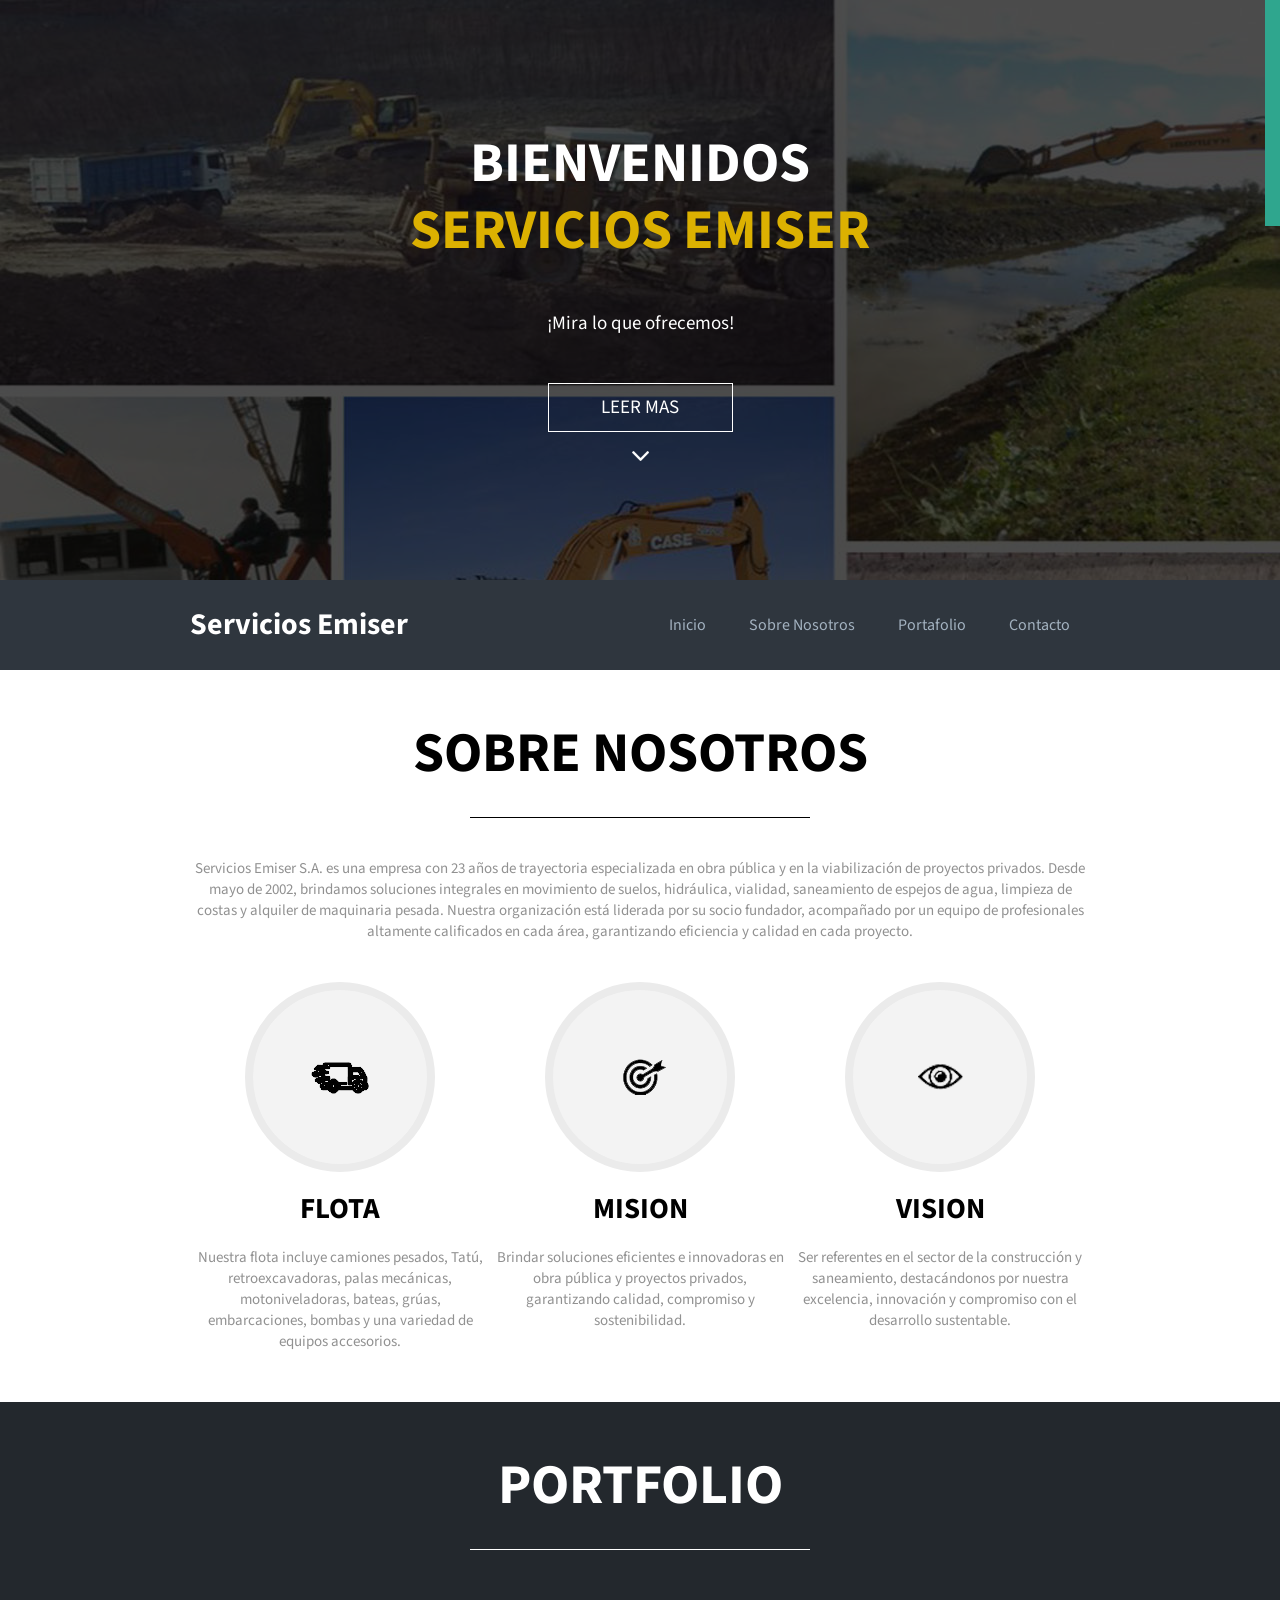
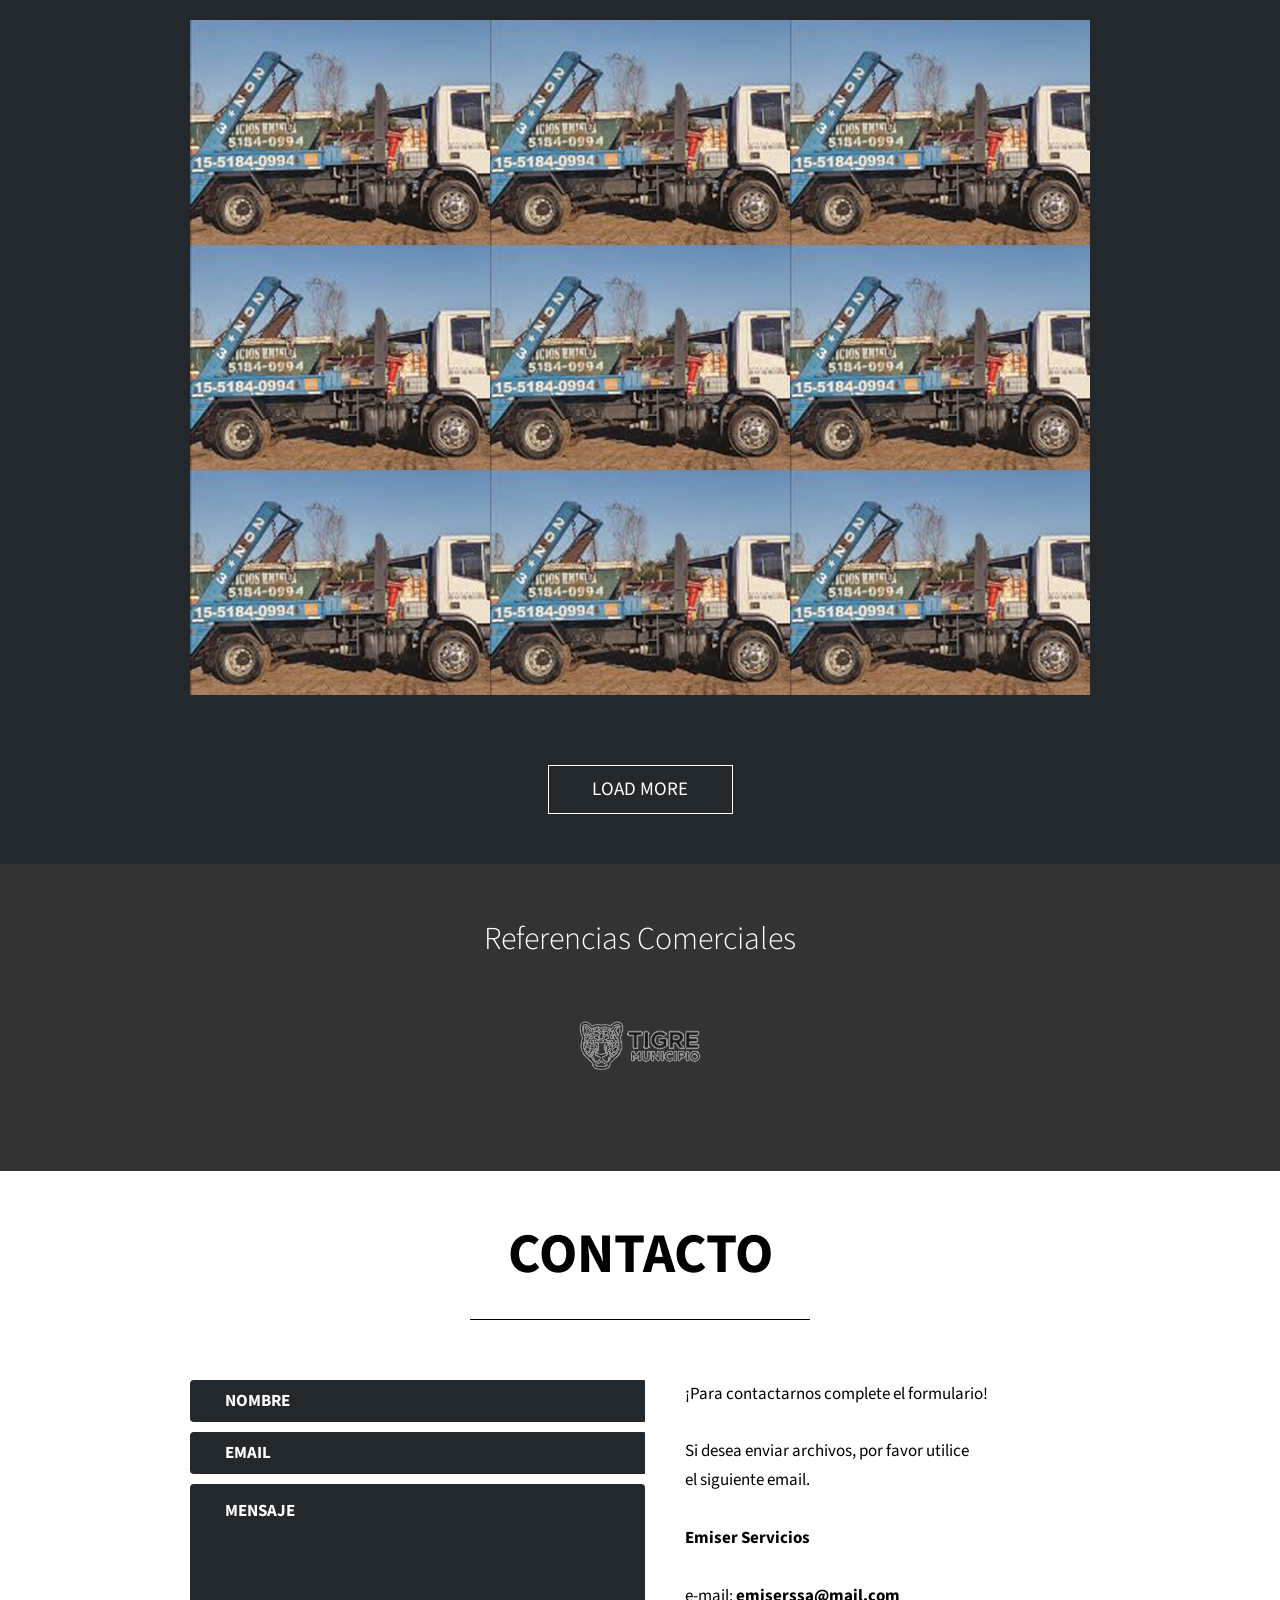
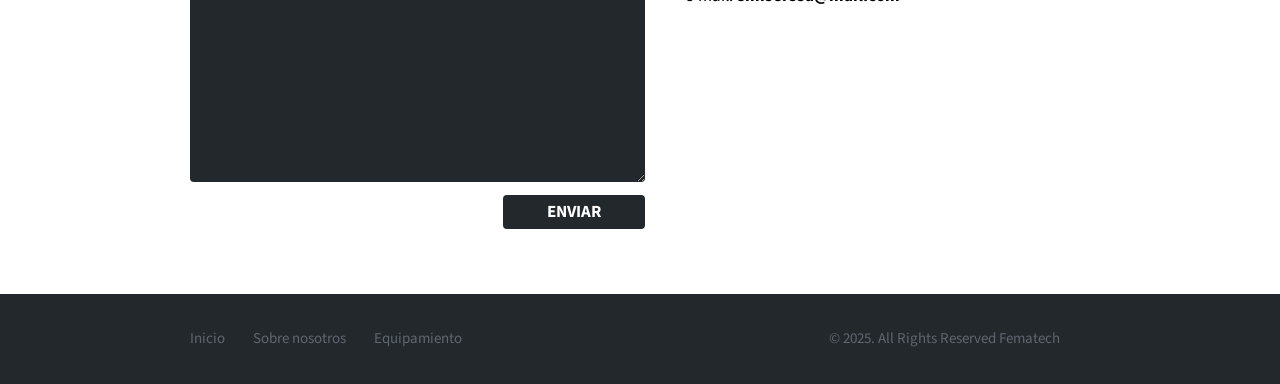
<file: index.html>
<!DOCTYPE html>
<html lang="en">

<head>
    <meta http-equiv="Content-Type" content="text/html; charset=utf-8">
    <meta name="viewport" content="width=device-width, initial-scale=1.0"> 

    <title>Servicios Emiser</title>

		<meta name="description" content="Service Web for Emiser"/>
		<meta name="keywords" content="Responsive html, css y js"/>
		<meta name="author" content="ferchumos"/>
		
		<link rel="shortcut icon" href="img/favicon.png"> 
		
		<link rel="stylesheet" type="text/css" href="css/reset.css" />
		<link rel="stylesheet" type="text/css" href="css/style.css" />
		<link rel="stylesheet" type="text/css" href="css/style-responsive.css" />				
		
</head>

<body>

<div class="container">


<!-- section start-page -->

  <section class="start-page parallax-background" id="home">
  
    <div class="opacity"></div>
      <div class="content">
        <div class="text">
        
          <h1>Bienvenidos<br/>
            <span>Servicios Emiser</span></h1>
          <p>¡Mira lo que ofrecemos!</p>
          
          <a href="#about-us"><div class="read-more">Leer mas</div></a>
          
        </div>
        <div class="arrow-down"></div>
      </div>
  
  </section>

  <!-- section menu mobile -->
  
  <section class="menu-media">
  
    <div class="menu-content">
    
      <div class="logo">Emiser</div>
      
      <div class="icon"><a href="#"><img src="img/icons/menu-media.png"/></a></div>
    
    </div>
   
  </section>
  
    <ul class="menu-click">
        <a href="#home"><li href="#home">HOME</li></a>
        <a href="#about-us"><li href="#about-us">ABOUT US</li></a>
        <a href="#portfolio"><li href="#portfolio">PORTFOLIO</li></a>
        <a href="#contact"><li href="#contact">CONTACT</li></a>
        
    </ul>
   
   
  <!-- section menu -->
  
  <section class="menu">

    <div class="menu-content">
    
    <div class="logo">Servicios Emiser</div>
    
      <ul id="menu">
        <li><a href="#home">Inicio</a></li>
        <li><a href="#about-us">Sobre Nosotros</a></li>
        <li><a href="#portfolio">Portafolio</a></li>
        <li><a href="#contact">Contacto</a></li>
      </ul>
    </div>
  
  
  </section>


  <!-- section about us -->
  
  <section class="about-us" id="about-us">
  
    <h1>Sobre Nosotros</h1>
    <hr/>
    <p class="title">Servicios Emiser S.A. es una empresa con 23 años de trayectoria especializada en obra pública y en la viabilización de proyectos privados. Desde mayo de 2002, brindamos soluciones integrales en movimiento de suelos, hidráulica, vialidad, saneamiento de espejos de agua, limpieza de costas y alquiler de maquinaria pesada. Nuestra organización está liderada por su socio fundador, acompañado por un equipo de profesionales altamente calificados en cada área, garantizando eficiencia y calidad en cada proyecto.</p>
  
      <div class="column-one">
  
        <div class="circle-one"></div>
    
          <h2>FLOTA</h2>
          <p>Nuestra flota incluye camiones pesados, Tatú, retroexcavadoras, palas mecánicas, motoniveladoras, bateas, grúas, embarcaciones, bombas y una variedad de equipos accesorios.</p>
    
      </div>
  
      <div class="column-two">
  
        <div class="circle-two"></div>
    
          <h2>MISION</h2>
        <p>Brindar soluciones eficientes e innovadoras en obra pública y proyectos privados, garantizando calidad, compromiso y sostenibilidad.</p>
    
      </div>
  
  
      <div class="column-three">
  
        <div class="circle-three"></div>
    
        <h2>VISION</h2>
        <p>Ser referentes en el sector de la construcción y saneamiento, destacándonos por nuestra excelencia, innovación y compromiso con el desarrollo sustentable.</p>
    
    </div>  
    

  </section>
  
  <div class="clear"></div>  

  <!-- portoflio-->

  <section class="portfolio" id="portfolio">


    <div class="portfolio-margin">
    
      <h1>PORTFOLIO</h1>
      <hr/> 
    
    <!-- 1 item portoflio-->
    
        <ul class="grid">
        
          <li>
            <a href="#">
              <img src="img/portfolio/1.png" alt="Portfolio item" />
                <div class="text">
                  <p>PORTFOLIO 1</p>
                  <p class="description">Breve descripcion...</p>   
              </div>
            </a>
          </li>
          
          <!-- 2 item portoflio-->
          
          <li>
            <a href="#">
              <img src="img/portfolio/1.png" alt="Portfolio item" />
                <div class="text">
                  <p>PORTFOLIO 2</p>
                  <p class="description">Breve descripcion...</p>               
              </div>
            </a>
          </li>      

          <!-- 3 item portoflio-->
          
          <li>
            <a href="#">
              <img src="img/portfolio/1.png" alt="Portfolio item" />
                <div class="text">
                  <p>PORTFOLIO 3</p> 
                  <p class="description">Breve descripcion...</p>           
              </div>
            </a>
          </li>      


          <!-- 4 item portoflio-->
          
          <li>
            <a href="#">
              <img src="img/portfolio/1.png" alt="Portfolio item" />
                <div class="text">
                  <p>PORTFOLIO 4</p> 
                  <p class="description">Breve descripcion...</p>           
              </div>
            </a>
          </li>    

          <!-- 5 item portoflio-->
          
          <li>
            <a href="#">
              <img src="img/portfolio/1.png" alt="Portfolio item" />
                <div class="text">
                  <p>PORTFOLIO 5</p> 
                  <p class="description">Breve descripcion...</p>           
              </div>
            </a>
          </li>    
          

          <!-- 6 item portoflio-->
          
          <li>
            <a href="#">
              <img src="img/portfolio/1.png" alt="Portfolio item" />
                <div class="text">
                  <p>PORTFOLIO 6</p> 
                  <p class="description">Breve descripcion...</p>           
              </div>
            </a>
          </li>         
           
         <!-- 7 item portoflio-->
          
          <li>
            <a href="#">
              <img src="img/portfolio/1.png" alt="Portfolio item" />
                <div class="text">
                  <p>PORTFOLIO 7</p> 
                  <p class="description">Breve descripcion...</p>           
              </div>
            </a>
          </li>    
          
          <!-- 8 item portoflio-->
          
          <li>
            <a href="#">
              <img src="img/portfolio/1.png" alt="Portfolio item" />
                <div class="text">
                  <p>PORTFOLIO 8</p> 
                  <p class="description">Breve descripcion...</p>           
              </div>
            </a>
          </li>          
          
          <!-- 9 item portoflio-->
          
          <li>
            <a href="#">
              <img src="img/portfolio/1.png" alt="Portfolio item" />
                <div class="text">
                  <p>PORTFOLIO 9</p> 
                  <p class="description">Breve descripcion...</p>           
              </div>
            </a>
          </li>          

          
        </ul>  
   
   <a href="#"><div class="read-more">Load more</div></a>
   
   </div>   
         
   </section>

  
   <div class="clear"></div>  
  
  
  
  
    <!-- partners-->

    <section class="partners parallax-background-partners" id="partners">
    
    <div class="opacity"></div>
    
      <div class="content">
      
        <h2>Referencias Comerciales</h2>
        
            <div class="logo">
          
                <a href="#"><img src="img/logos/tigre.png"></a>

              
            </div>
      
      </div>

    </section>


    <!-- Contact-->

    <section class="contact" id="contact">
        <h1>Contacto</h1>
        <hr/>       
      
        <div class="content">
          
          <div class="form">
          
            <form action="#" method="post" enctype="text/plain">
          
            <input name="your-name" id="your-name" value="NOMBRE" />
            <input name="your-email" id="your-email" value="EMAIL" />
          
            <textarea id="message" name="message" >MENSAJE</textarea>
 
            <a href="#">
              <div class="button">
                <span>ENVIAR</span>
              </div>
            </a> 
 
            </form>
          
          </div>
          
          
          <div class="contact-text">
          
          ¡Para contactarnos complete el formulario!<br/><br/>

          Si desea enviar archivos, por favor utilice<br/>
          el siguiente email.<br/><br/>

          <strong>Emiser Servicios</strong><br/><br/>

          e-mail: <strong>emiserssa@mail.com</strong>
          
          </div>
        
        
        </div>
      
    </section>


    <section class="footer">
    
      <div class="margin">
      
        <div class="menu-footer">
        
        <a href="#home">Inicio</a>
        <a href="#about-us">Sobre nosotros</a>
        <a href="#">Equipamiento</a>
        
        </div>
        
          <div class="copyright">© 2025. All Rights Reserved Fematech</div>        

      </div>
    
    
    </section>    
    

</div>



	<!-- Scripts -->
	
	<script type="text/javascript" src="http://ajax.googleapis.com/ajax/libs/jquery/1.10.2/jquery.min.js"></script> <!-- jQuery -->
	<script src="js/jquery.parallax.js"></script> <!-- jQuery Parallax -->
	<script src="js/jquery.nicescroll.js"></script> <!-- jQuery NiceScroll -->
	<script src="js/jquery.sticky.js"></script> <!-- jQuery Stick Menu -->
	<script src="js/script.js"></script> <!-- All script -->

</body>

</html>
</file>
<file: css/style.css>
/* Thomsoon.com - OnePage CSS Responsive theme
-- version 1.0
-- Copyright (c) 2014 Thomsoon.com
-- licensed under the MIT
--
-- http://www.thomsoon.com/free-onepage-theme-html5.html
--
*/

/* Font Google - strong reaload time */
@import url(http://fonts.googleapis.com/css?family=Source+Sans+Pro:400,200,300,700,900&subset=latin,latin-ext);


/*
 * Theme Name: Onepage
 * Author: Thomsoon
 * Created: 15/02/2014
 */

html, body{
  font-family: 'Source Sans Pro', sans-serif;
  font-size:15px;
  -webkit-font-smoothing: subpixel-antialiased!important;
  color:black;
  font-weight:400;
  height:100%;
}

a{
  text-decoration:none;
  outline:none;
}

h1{
  font-size:56px;
  color:white;
  font-weight:bold;
  text-transform:uppercase;
  line-height:1.2;
}

p{
  font-size:19px;
  color:white;
  margin-top:50px;
}


h1 span{
  color:#dcb101;
}


::selection {
  background: #fff;
  color:#2fa68e;
}

::-moz-selection {
  background: #fff;
  color:#2fa68e;
}


.container{
  position:absolute;
  width:100%;
  height:100%;
}






/* Start page */

.start-page{
  position:relative;
  width:100%;
  height:580px;
  background:url('../img/background/start-page.jpg') 0px 0px fixed;
}

.start-page .opacity{
  position:absolute;
  width:100%;
  height:580px;
  background:rgba(0,0,0,0.7);
}


.start-page .content{
  position:relative;
  width:900px;
  margin:0 auto;
  height:580px;
}

.start-page .content .text{
  position:absolute;
  text-align:center;
  margin:auto;
  top:0; 
  left:0; 
  bottom:0; 
  right:0;
  width:500px;
  height:320px;
}

.start-page .content .text{
  position:absolute;
  text-align:center;
  margin:auto;
  top:0; 
  left:0; 
  bottom:0; 
  right:0;
  width:500px;
  height:320px;
}

.start-page .content .text .read-more{
  width:183px;
  height:47px;
  margin:50px auto;
  line-height:47px;
  border:1px solid white;
  text-transform:uppercase;
  color:white;
  cursor:pointer;
  font-size:19px;
  background:none;
  -webkit-transition: all 0.2s ease-in;
	-moz-transition: all 0.2s ease-in;
	-ms-transition: all 0.2s ease-in;
	-o-transition: all 0.2s ease-in;
	transition: all 0.2s ease-in;
}

.start-page .content .text .read-more:hover{
  color:black;
  background:white;
}

.start-page .content .arrow-down{
  position: absolute;
  bottom: 110px;
  left: 50%;
  margin-left: -10px;
  width: 21px;
  height: 29px;
  background: url(../img/arrow-down.png) no-repeat center center;
  display: block;
  -webkit-animation: bounce-fade 1.2s infinite; /* Safari 4+ */
  -moz-animation:    bounce-fade 1.2s infinite; /* Fx 5+ */
  -o-animation:      bounce-fade 1.2s infinite; /* Opera 12+ */
   animation:        bounce-fade 1.2s infinite; /* IE 10+ */
}


@-webkit-keyframes bounce-fade {
    0%   { opacity: 0; bottom: 70px; }
    100% { opacity: 1; bottom: 35px; }
}
@-moz-keyframes bounce-fade {
    0%   { opacity: 0; bottom: 70px; }
    100% { opacity: 1; bottom: 35px; }
}
@-o-keyframes bounce-fade {
    0%   { opacity: 0; bottom:70px; }
    100% { opacity: 1; bottom: 35px; }
}
@keyframes bounce-fade {
    0%   { opacity: 0; bottom: 70px; }
    100% { opacity: 1; bottom: 35px; }
}


/* Menu mobile */

.menu-media{
  position:relative;
  width:100%;
  height:90px;
  background:#2f363e;
  z-index:1000;
  display:none;
}

.menu-media .menu-content{
  width:280px;
  position:relative;
  margin:0 auto;
}

.menu-media .menu-content .logo {
   color:white;
   font-weight:700;
   font-size:30px;
   width:200px;
   line-height:90px;
   float:left;
   list-style: none;
}

.menu-media .menu-content .icon{

  width:41px;
  height:23px;
  float:right;
  line-height:100px;

}


/* Menu */

.menu{
  position:relative;
  width:100%;
  height:90px;
  background:#2f363e;
  z-index:1000;
}

.menu-content{
  width:900px;
  position:relative;
  margin:0 auto;
}

.menu-content .logo {
   color:white;
   background:#2f363e;
   font-weight:700;
   font-size:30px;
   width:300px;
   line-height:90px;
   float:left;
   list-style: none;
 }


.menu-click{
  display:none;
}


.menu-click li {
  position:relative;
  width:100%;
  height:70px;
  color:white;
  font-size:29px;
  text-align:center;
  line-height:70px;
  background:#2fa68e;
  z-index:1000;
  border-bottom:1px solid #1a7966;
  -webkit-transition: all 0.2s ease-in;
	-moz-transition: all 0.2s ease-in;
	-ms-transition: all 0.2s ease-in;
	-o-transition: all 0.2s ease-in;
	transition: all 0.2s ease-in;
 }

.menu-click li:hover {
  color:#2f363e;
 }

.menu-content ul{

  width:500px;
  left:50%;
  float:right;
  text-align:right;
  list-style:none;
}

.menu-content li{
   display:inline-block;
   position:relative;
}

.menu-content li a{
  color:#a3b2c0;
  font-size:16px;
  display: block;
  padding: 0 20px 0 20px;
  line-height:90px;
  -webkit-transition: all 0.2s ease-in;
	-moz-transition: all 0.2s ease-in;
	-ms-transition: all 0.2s ease-in;
	-o-transition: all 0.2s ease-in;
	transition: all 0.2s ease-in;
}

.menu-content li.active a{
  background-color:#131a21;
}

.menu-content li a:hover{
  color:white;
}


/* About us */

.about-us{
  position:relative;
  width:900px;
  margin:0 auto;
  margin-bottom:10px;

}

.about-us h1{
  font-size:56px;
  color:black;
  text-align:center;
  margin-top:50px;
  font-weight:bold;
  text-transform:uppercase;
  line-height:1.2;

}

.about-us hr{
  color: black;
  margin-top:30px;
  background-color: black;
  height: 1px;
  width:340px;
  border:0;

}

.about-us p.title{
  color: #919191;
  margin-top:40px;
  width:100%;
  font-size:15px;
  text-align:center;
}

.about-us h2{
  text-align:center;
  margin-top:20px;
  font-size:29px;
  color:black;
  line-height:1.2;
  width:100%;
  position:relative;
  font-weight:bold;
}

.about-us p{
  text-align:center;
  margin-top:20px;
  font-size:15px;
  width:100%;
  color:#919191;
  line-height:1.4;
  position:relative;
  font-weight:400;
}

.about-us .column-one{
  margin-top:40px;
  width:300px;
  float:left;
  margin-bottom:70px;
  height:350px;
}

.about-us .column-one .circle-one{
  height: 174px;
  position:relative;
  margin:0 auto;
  border:8px solid #ebebeb;
  background: url(../img/icons/responsive.png) #f3f3f3 no-repeat center center;
  -moz-border-radius:174px;
  -webkit-border-radius:174px;
  border-radius: 174px;
  width: 174px;
  cursor:pointer;
    -webkit-transition: all 0.2s ease-in;
	-moz-transition: all 0.2s ease-in;
	-ms-transition: all 0.2s ease-in;
	-o-transition: all 0.2s ease-in;
	transition: all 0.2s ease-in;
}

.about-us .column-one .circle-one:hover{
  background: url(../img/icons/responsive.png) #ffa200 no-repeat center center;

}

.about-us .column-two{
  margin-top:40px;
  width:300px;
  float:left;
  margin-bottom:70px;
  height:350px;
}

.about-us .column-two .circle-two{
  height: 174px;
  position:relative;
  margin:0 auto;
  border:8px solid #ebebeb;
  background: url(../img/icons/minimalist.png) #f3f3f3 no-repeat center center;
  -moz-border-radius:174px;
  -webkit-border-radius:174px;
  border-radius: 174px;
  width: 174px;
    cursor:pointer;
    -webkit-transition: all 0.2s ease-in;
	-moz-transition: all 0.2s ease-in;
	-ms-transition: all 0.2s ease-in;
	-o-transition: all 0.2s ease-in;
	transition: all 0.2s ease-in;
}

.about-us .column-two .circle-two:hover{
  background: url(../img/icons/minimalist.png) #ffa200 no-repeat center center;
}


.about-us .column-three{ 
  margin-top:40px;
  width:300px;
  float:left;
  margin-bottom:70px;
  height:350px;
}

.about-us .column-three .circle-three{ 
  height: 174px;
  position:relative;
  margin:0 auto;
  border:8px solid #ebebeb;
  background: url(../img/icons/free.png) #f3f3f3 no-repeat center center;
  -moz-border-radius:174px;
  -webkit-border-radius:174px;
  border-radius: 174px;
  width: 174px;
  cursor:pointer;
  -webkit-transition: all 0.2s ease-in;
	-moz-transition: all 0.2s ease-in;
	-ms-transition: all 0.2s ease-in;
	-o-transition: all 0.2s ease-in;
	transition: all 0.2s ease-in;
}

.about-us .column-three .circle-three:hover{ 
  background: url(../img/icons/free.png) #ffa200 no-repeat center center;
}



/* Portfolio */


.portfolio{
  position:relative;
  width:100%;
  background:#23282d;

}

.portfolio .portfolio-margin{
  position:relative;
  width:900px;
  overflow:hidden;
  margin:0 auto;
}

.portfolio .portfolio-margin .read-more{
  width:183px;
  height:47px;
  position:relative;
  margin:50px auto;
  line-height:47px;
  border:1px solid white;
  text-transform:uppercase;
  text-align:center;
  color:white;
  cursor:pointer;
  font-size:19px;
  background:none;
  -webkit-transition: all 0.2s ease-in;
	-moz-transition: all 0.2s ease-in;
	-ms-transition: all 0.2s ease-in;
	-o-transition: all 0.2s ease-in;
	transition: all 0.2s ease-in;
}

.portfolio .portfolio-margin .read-more:hover{
  color:black;
  background:white;
}

.portfolio .portfolio-margin h1{
  font-size:56px;
  color:white;
  padding-top:50px;
  text-align:center;
  font-weight:bold;
  text-transform:uppercase;
  line-height:1.2;

}

.portfolio .portfolio-margin hr{
  color: black;
  margin-top:30px;
  background-color: white;
  height: 1px;
  width:340px;
  border:0;
}

/* Portfolio grid */

.grid{
  margin-top:70px;
  width:100%;
  position:relative;
  margin-bottom:70px;
  overflow:hidden;
}

.grid li{
  width:300px;
  height:225px;
  float: left;
  position: relative;
  overflow: auto;
}

.grid img{
  width: 100%;
  height: 225px;
  float: left;
  position: relative;
}

.grid .text {
  position: absolute;
  width: 300px;
  height: 225px;
  background: #2fa68e;
  z-index: 2;
  opacity:0;
}

.grid p {
  font-size: 29px;
  text-align:center;
  margin-top:80px;
  font-weight: bold;
  color: #FFF;
}

.grid p.description {
  font-size: 15px;
  width:300px;
  margin-top:20px;
  text-align:center;
  font-weight: 400;
  color: #FFF;
}

.clear { 
    clear:both; 
}

/* Partners */

.partners{
  position:relative;
  width:100%;
  height:307px;
  background:url('../img/background/partners.jpg') 0px 0px fixed;
}

.partners .opacity{
  position:absolute;
  width:100%;
  height:307px;
  background:rgba(0,0,0,0.8);
}

.partners .content{
  position:absolute;
  width:900px;
  height:190px;
  margin:auto;
  top:0;
  bottom:0;
  left:0;
  right:0;
}

.partners h2{
  color:white;
  font-size:32px;
  font-weight:300;
  text-align:center;
}

.partners .logo{
  position:relative;
  width:900px;
  overflow:hidden;
  margin-top:50px;
  text-align:center;
}

.partners .logo img{
  opacity:0.5;
  -webkit-transition: all 0.2s ease-in;
	-moz-transition: all 0.2s ease-in;
	-ms-transition: all 0.2s ease-in;
	-o-transition: all 0.2s ease-in;
	transition: all 0.2s ease-in;
}

.partners .logo img:hover{
  opacity:1;
}

/* Contact */

.contact{
  position:relative;
  width:900px;
  margin: 0 auto;  
  
}

.contact h1{
  font-size:56px;
  color:black;
  padding-top:50px;
  text-align:center;
  font-weight:bold;
  text-transform:uppercase;
  line-height:1.2;

}

.contact hr{
  margin-top:30px;
  background-color: black;
  height: 1px;
  width:340px;
  border:0;
}


.contact .content{
  position:relative;
  width:900px;
  overflow:hidden;
  margin: 60px 0 65px 0;  
  
}

.contact .content .form{
  width:455px;
  overflow:hidden;
  height:auto;
  float:left;
 
}

.contact .content .contact-text{
  width:405px;
  overflow:hidden;
  height:auto;
  float:left;
  padding-left:40px;
  color:black;
  font-size:17px;
  line-height:1.7;
}

strong{
  font-weight:700;

}

input{

  width:420px;
  height:40px;
  background:#23282d;
  border:0;
  color:white;
  font-weight:bold;
  line-height:40px;
  padding-left:35px;
  -moz-border-radius:4px;
  -webkit-border-radius:4px;
  border-radius: 4px;
  font-family: 'Source Sans Pro', sans-serif;
  font-size:17px;
  margin-bottom:10px;
}

textarea{

  width:420px;
  height:283px;
  background:#23282d;
  border:0;
  color:white;
  font-weight:bold;
  padding:15px 0 0 35px;
  -moz-border-radius:4px;
  -webkit-border-radius:4px;
  border-radius: 4px;
  font-family: 'Source Sans Pro', sans-serif;
  font-size:17px;
  margin-bottom:10px;
}

.contact .content .form .button{
  width:142px;
  height:34px;
  float:right;
  margin:0;
  background:#23282d;
  border:0;
  -moz-border-radius:4px;
  -webkit-border-radius:4px;
  border-radius: 4px;
    -webkit-transition: all 0.2s ease-in;
	-moz-transition: all 0.2s ease-in;
	-ms-transition: all 0.2s ease-in;
	-o-transition: all 0.2s ease-in;
	transition: all 0.2s ease-in;
}

.contact .content .form a .button{
  text-align:center;
  color:white;
  font-weight:bold;
  line-height:34px;
  font-size:17px;
}

.contact .content .form .button:hover{
  color:white;
  background:#2fa68e;
}

/* Footer */


.footer{
  position:relative;
  width:100%;
  height:90px;
  background:#23282d;

}

.footer .margin{
  position:relative;
  width:900px;
  margin:0 auto;
  height:90px;
}

.footer .margin .menu-footer{
  width:450px;
  margin:0 auto;
  float:left;
}


.footer .margin .menu-footer a{
  line-height:90px;
  padding-right:25px;
  color:#5f666e;
  -webkit-transition: all 0.2s ease-in;
	-moz-transition: all 0.2s ease-in;
	-ms-transition: all 0.2s ease-in;
	-o-transition: all 0.2s ease-in;
	transition: all 0.2s ease-in;
}

.footer .margin .menu-footer a:hover{
  color:white;
}


.footer .margin .copyright{
  width:420px;
  margin:0 auto;
  text-align:right;
  float:left;
  line-height:90px;
  padding-right:25px;
  color:#5f666e;
}
</file>
<file: css/style-responsive.css>
/* Thomsoon.com - OnePage CSS Responsive
-- version 1.0
-- Copyright (c) 2014 Thomsoon.com
-- licensed under the MIT
--
-- http://www.thomsoon.com/free-onepage-theme-html5.html
--
*/


/* iPad (portrait) */
@media (min-width: 320px) and (max-width: 579px) {

.menu{
  display:none;
}

.menu-media{
  display:block;
}

.start-page .content {
  width:300px;
  height:500px;
}

.start-page, .start-page .opacity{
  height:500px;
}
.start-page .content .text {
  width:300px;
}


h1 {
  font-size:36px;
}

.about-us h1 {
  margin-top:0;
}

.about-us{
  width:300px;
}

.about-us hr,.portfolio .portfolio-margin hr, .contact hr {
  width:200px;
}

.about-us .column-one, .about-us .column-two{
  width:300px;
  margin-bottom:20px;
}

 .about-us .column-three{
  width:300px;
  margin-bottom:70px;
 }

.portfolio .portfolio-margin{
  width:300px;
}

.partners .content{
  width:300px;
}

.partners .logo {
  width:300px;
}

.partners .logo img {
  width:80px;
}

.contact, .contact .content, .contact .content .form{
  width:300px;
}

.contact .content .contact-text{
  padding-left:0px;
  width:300px;
  text-align:center;
  margin-top:60px;
}

.footer .margin {
  width:300px;
}

.footer .margin .copyright {
  width:280px;
  text-align:center;
}

.footer .margin .menu-footer{
  width:300px;
}

.footer .margin .menu-footer a{
  font-size:15px;
  padding-right:10px;
  text-align:center;
}

}







/* iPad (portrait) */
@media (min-width: 580px) and (max-width: 767px) {

.menu{
  display:none;
}

.menu-media{
  display:block;
}

.menu-media .menu-content{
  width:540px;
}

.start-page .content {
  width:560px;
  height:500px;
}

.start-page, .start-page .opacity{
  height:500px;
}
.start-page .content .text {
  width:560px;
}


h1 {
  font-size:56px;
}

.about-us h1 {
  margin-top:0;
}

.about-us{
  width:300px;
}

.about-us hr,.portfolio .portfolio-margin hr, .contact hr {
  width:200px;
}

.about-us .column-one, .about-us .column-two{
  width:300px;
  margin-bottom:20px;
}

 .about-us .column-three{
  width:300px;
  margin-bottom:70px;
 }

.portfolio .portfolio-margin{
  width:300px;
}

.partners .content{
  width:300px;
}

.partners .logo {
  width:300px;
}

.partners .logo img {
  width:80px;
}

.contact, .contact .content, .contact .content .form{
  width:300px;
}

.contact .content .contact-text{
  padding-left:0px;
  width:300px;
  text-align:center;
  margin-top:60px;
}

.footer .margin {
  width:300px;
}

.footer .margin .copyright {
  width:300px;
  text-align:center;
}

.footer .margin .menu-footer{
  width:320px;
}

}











/* iPad (portrait) */
@media (min-width: 768px) and (max-width: 1023px) {



.menu-content .logo{
  width:200px;
}

.menu-content{
  width:700px;
}

.about-us{
  width:700px;
}

.about-us .column-one{
  width:233px;
}

.about-us .column-two{
  width:233px;
}

.about-us .column-three{
  width:233px;
}

.portfolio .portfolio-margin {
  width:600px;
}

.partners .content{
  width:700px;
}

.partners .logo {
  width:700px;
}

.footer .margin .menu-footer {
  width:350px;
}

.footer .margin .copyright {
  width:320px;
}
.footer .margin {
  width:700px;
}

.contact {
  width:700px
}

.contact .content {
  width:700px;
}

.contact .content .form{
  width:355px;
}

input{
  width:320px;
}

textarea{
  width:320px;
}

.contact .content .contact-text {
  width:275px;
}

}
</file>
